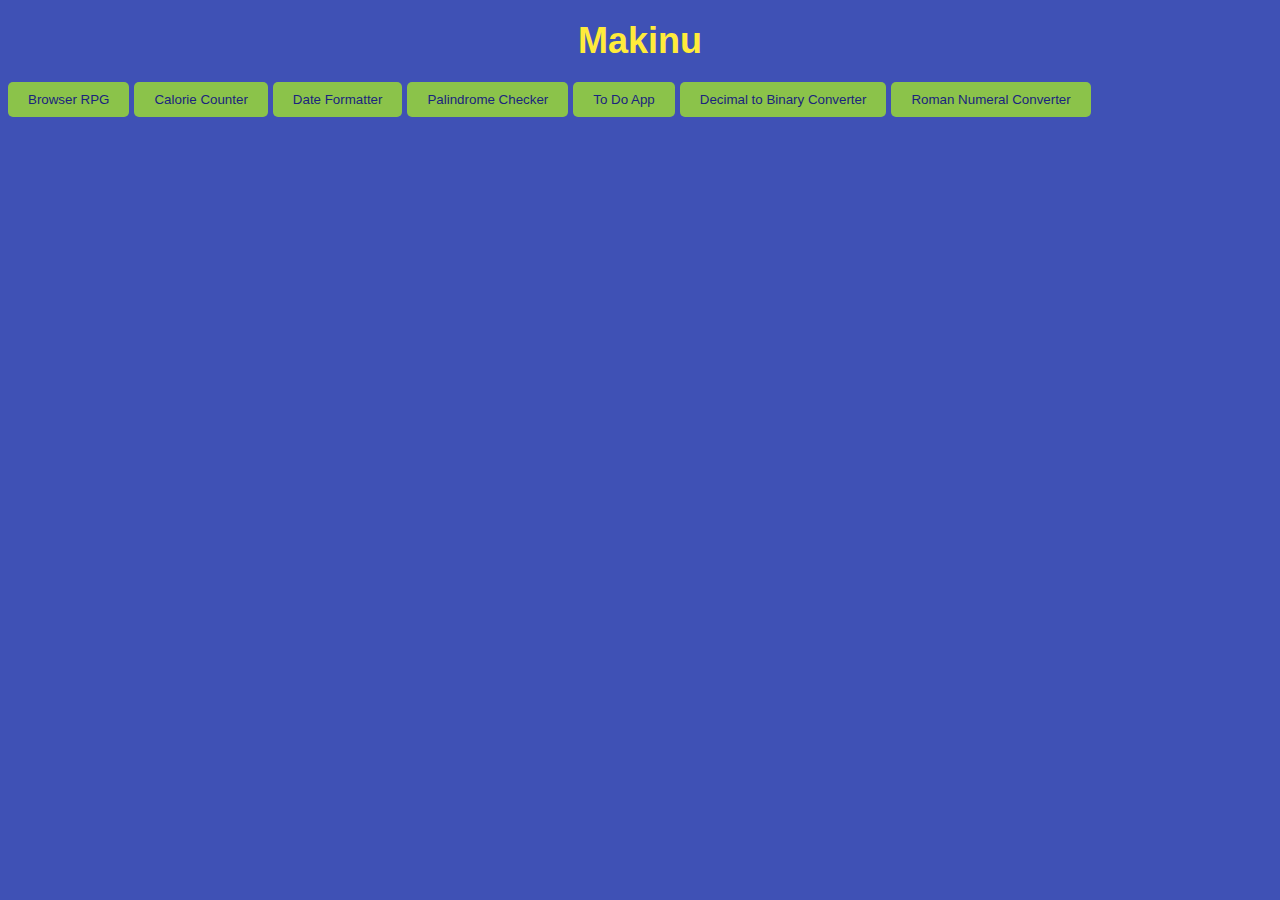
<file: index.html>
<!DOCTYPE html>
<html>
  <head>
    <meta charset="utf-8" />
    <meta name="viewport" content="width=device-width, initial-scale=1.0" />
    <link rel="stylesheet" href="styles.css" />
  </head>
  <head>
    <title>Ali Mirzakhalili</title>
  </head>
  <body>
    <h1>Makinu</h1>
    <div id="controls">
      <button id="visitRPG">Browser RPG</button>
      <button id="visitCalorieCounter">Calorie Counter</button>
      <button id="visitDateFormatter">Date Formatter</button>
      <button id="visitPalindromeChecker">Palindrome Checker</button>
      <button id="visitTodoApp">To Do App</button>
      <button id="visitDecimalToBinaryConverter">Decimal to Binary Converter</button>
      <button id="visitRomanNumeralConverter">Roman Numeral Converter</button>
    </div>

    <script src="script.js"></script>
  </body>
</html>
</file>
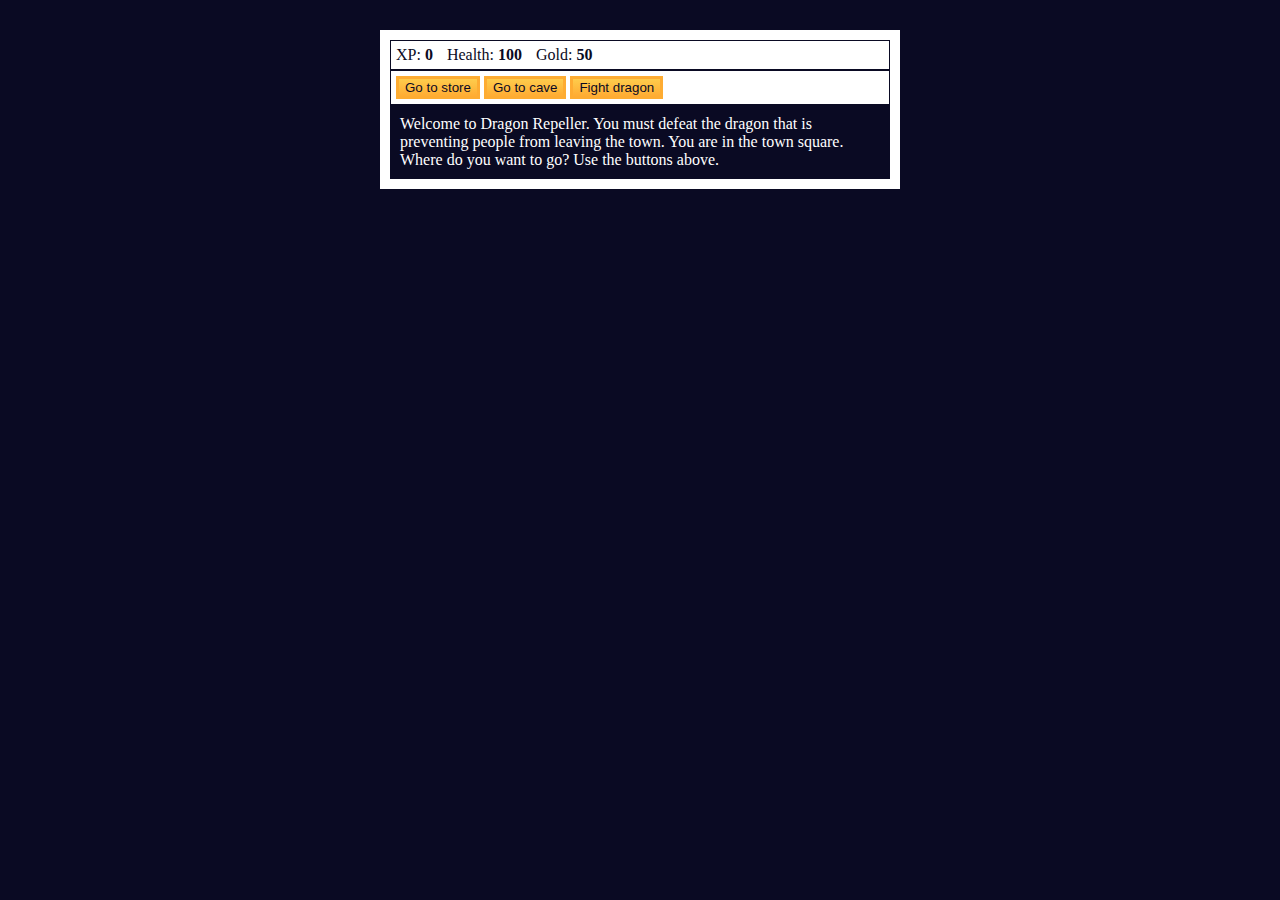
<file: JS_A+DSA_FCC_Cert/Browser-RPG/index.html>
<!DOCTYPE html>
<link rel="stylesheet" href="styles.css" />
<html lang="en">
  <head>
    <meta charset="UTF-8" />
    <meta name="viewport" content="width=device-width, initial-scale=1.0" />
    <title>RPG - Dragon Repeller</title>
  </head>
  <body>
    <div id="game">
      <div id="stats">
        <span class="stat"
          >XP: <strong><span id="xpText">0</span></strong></span
        >
        <span class="stat"
          >Health: <strong><span id="healthText">100</span></strong></span
        >
        <span class="stat"
          >Gold: <strong><span id="goldText">50</span></strong></span
        >
      </div>
      <div id="controls">
        <button id="button1">Go to store</button>
        <button id="button2">Go to cave</button>
        <button id="button3">Fight dragon</button>
      </div>
      <div id="monsterStats">
        <span class="stat"
          >Monster Name: <strong><span id="monsterName"></span></strong
        ></span>
        <span class="stat"
          >Health: <strong><span id="monsterHealth"></span></strong
        ></span>
      </div>
      <div id="text">
        Welcome to Dragon Repeller. You must defeat the dragon that is
        preventing people from leaving the town. You are in the town square.
        Where do you want to go? Use the buttons above.
      </div>
    </div>
    <script src="./script.js"></script>
  </body>
</html>
</file>
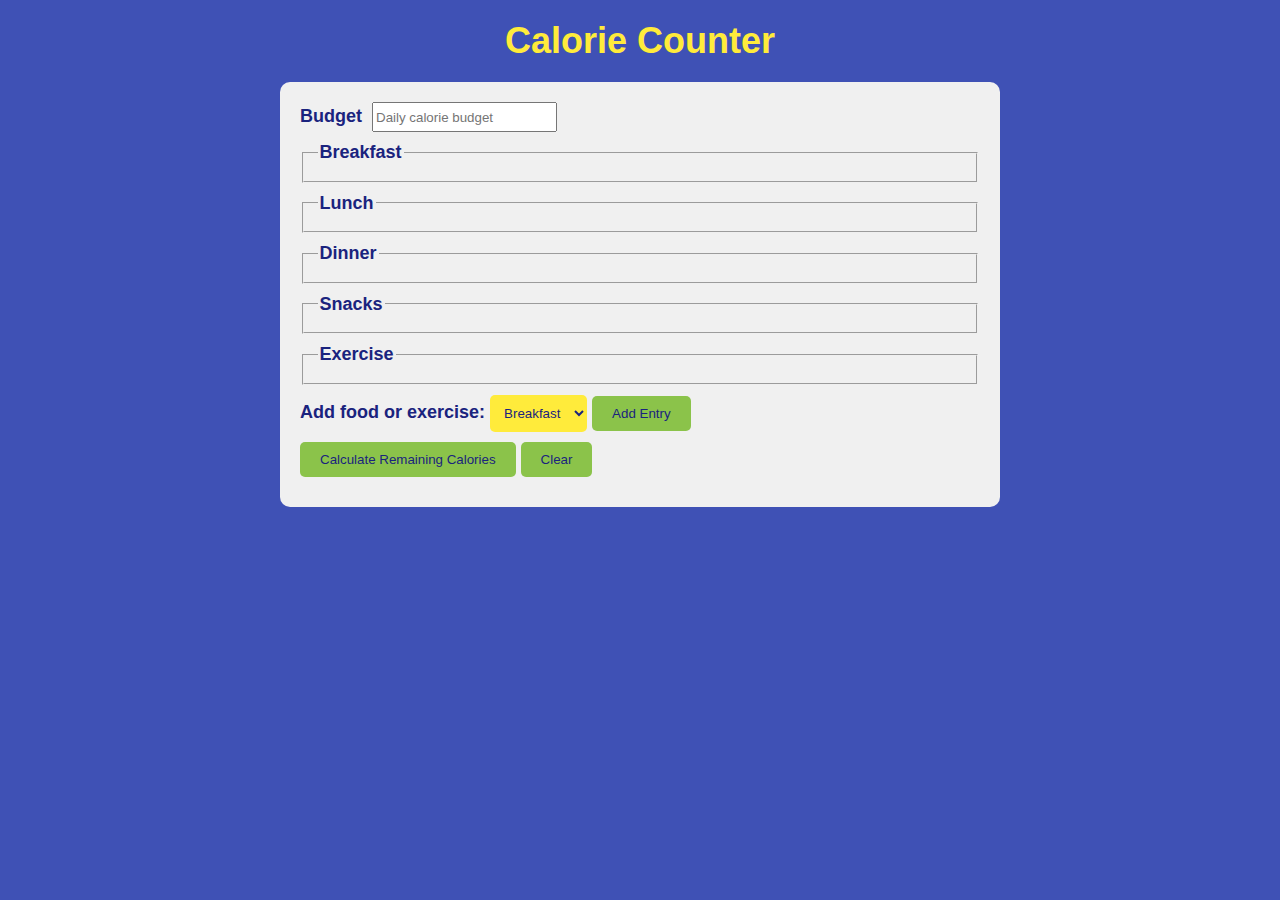
<file: JS_A+DSA_FCC_Cert/Calorie-Counter/index.html>
<!DOCTYPE html>
<html lang="en">
  <head>
    <meta charset="utf-8" />
    <meta name="viewport" content="width=device-width, initial-scale=1.0" />
    <link rel="stylesheet" href="styles.css" />
    <title>Calorie Counter</title>
  </head>
  <body>
    <main>
      <h1>Calorie Counter</h1>
      <div class="container">
        <form id="calorie-counter">
          <label for="budget">Budget</label
          ><input
            id="budget"
            type="number"
            min="0"
            placeholder="Daily calorie budget"
            required
          />
          <fieldset id="breakfast">
            <legend>Breakfast</legend>
            <div class="input-container"></div>
          </fieldset>
          <fieldset id="lunch">
            <legend>Lunch</legend>
            <div class="input-container"></div>
          </fieldset>
          <fieldset id="dinner">
            <legend>Dinner</legend>
            <div class="input-container"></div>
          </fieldset>
          <fieldset id="snacks">
            <legend>Snacks</legend>
            <div class="input-container"></div>
          </fieldset>
          <fieldset id="exercise">
            <legend>Exercise</legend>
            <div class="input-container"></div>
          </fieldset>
          <div class="controls">
            <span>
              <label for="entry-dropdown">Add food or exercise:</label>
              <select id="entry-dropdown" name="options">
                <option value="breakfast" selected>Breakfast</option>
                <option value="lunch">Lunch</option>
                <option value="dinner">Dinner</option>
                <option value="snacks">Snacks</option>
                <option value="exercise">Exercise</option>
              </select>
              <button id="add-entry" type="button">Add Entry</button>
            </span>
          </div>
          <div>
            <button id="submit" type="submit">
              Calculate Remaining Calories
            </button>
            <button id="clear" type="button">Clear</button>
          </div>
        </form>
        <div id="output" class="output hide"></div>
      </div>
    </main>
    <script src="script.js"></script>
  </body>
</html>
</file>
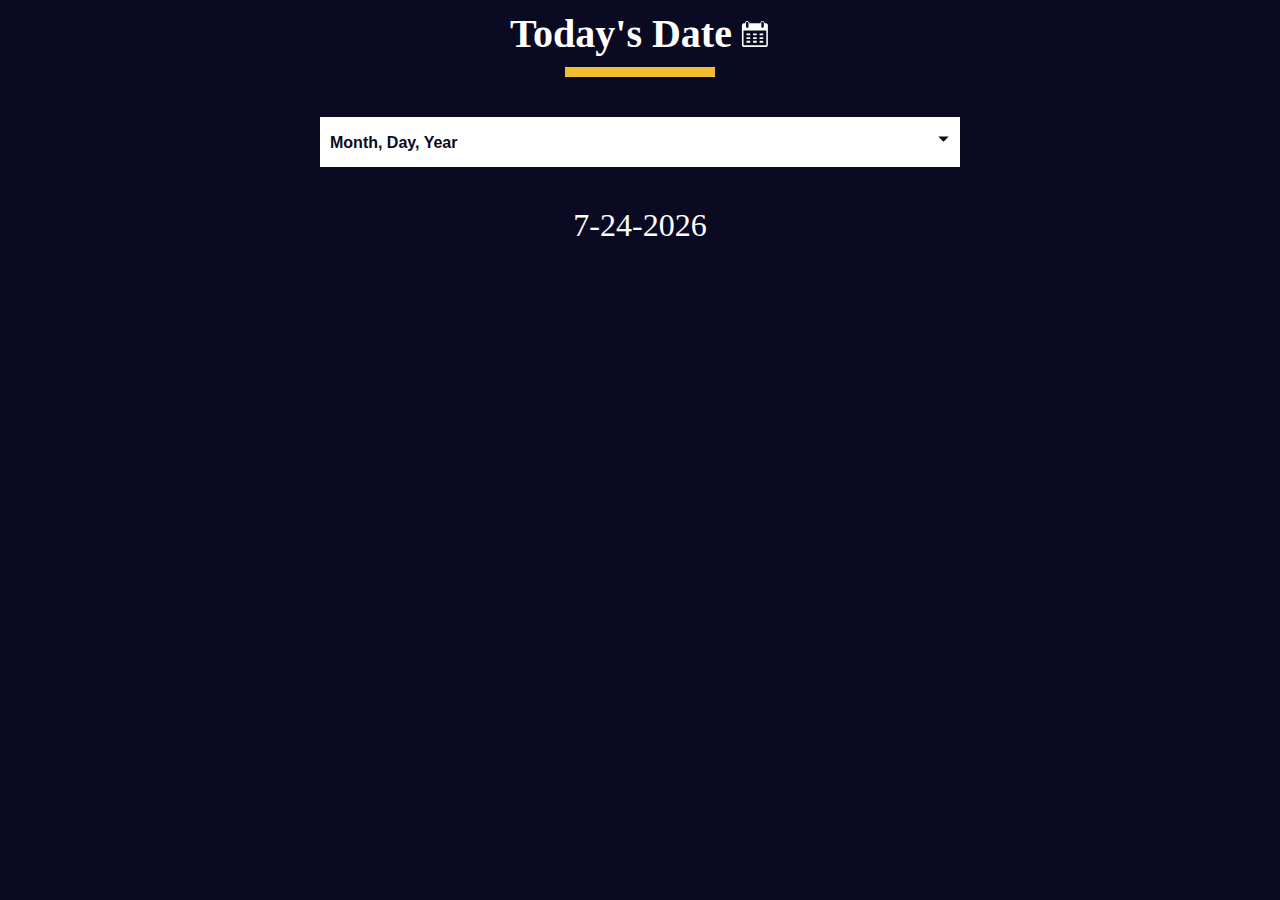
<file: JS_A+DSA_FCC_Cert/Date-Formatter/index.html>
<!DOCTYPE html>
<html lang="en">
  <head>
    <meta charset="UTF-8" />
    <meta http-equiv="X-UA-Compatible" content="IE=edge" />
    <meta name="viewport" content="width=device-width, initial-scale=1.0" />
    <title>Learn the Date Object by Building a Date Formatter</title>
    <link rel="stylesheet" href="./styles.css" />
  </head>
  <body>
    <main>
      <div class="title-container">
        <h1 class="title">Today's Date</h1>

        <svg
          class="date-svg"
          xmlns="http://www.w3.org/2000/svg"
          version="1.0"
          width="512.000000pt"
          height="512.000000pt"
          viewBox="0 0 512.000000 512.000000"
          preserveAspectRatio="xMidYMid meet"
        >
          <g
            transform="translate(0.000000,512.000000) scale(0.100000,-0.100000)"
            fill="#fff"
            stroke="none"
          >
            <path
              d="M1145 4777 c-71 -24 -120 -54 -164 -102 -59 -64 -83 -124 -89 -216 l-4 -77 -147 -3 c-142 -4 -149 -5 -213 -37 -81 -40 -149 -111 -177 -188 -21 -54 -21 -64 -21 -1789 0 -1725 0 -1735 21 -1789 28 -77 96 -148 177 -188 l67 -33 1950 0 1950 0 67 33 c74 36 133 96 170 170 l23 47 0 1760 0 1760 -23 47 c-37 74 -96 134 -169 170 -63 31 -71 32 -213 36 l-148 4 -4 77 c-8 133 -82 242 -200 297 -54 25 -75 29 -148 29 -94 -1 -151 -20 -220 -75 -75 -59 -130 -181 -130 -287 l0 -43 -954 0 -954 0 -7 74 c-12 137 -89 251 -201 303 -66 30 -179 39 -239 20z m209 -164 c23 -16 52 -49 66 -73 l25 -45 0 -365 0 -365 -28 -47 c-30 -52 -88 -92 -149 -103 -54 -10 -137 17 -175 57 -65 69 -64 60 -61 471 l3 373 27 41 c17 26 45 50 80 68 71 35 151 31 212 -12z m2594 11 c41 -20 59 -37 82 -78 l30 -51 0 -360 c0 -329 -2 -364 -19 -401 -36 -79 -137 -133 -222 -119 -57 10 -125 58 -151 107 -23 42 -23 50 -26 388 -3 377 -1 403 51 465 62 76 162 95 255 49z m537 -2717 l0 -1239 -24 -19 c-23 -19 -67 -19 -1916 -19 -1849 0 -1893 0 -1916 19 l-24 19 -3 1241 -2 1241 1942 -2 1943 -3 0 -1238z"
            />
            <path
              d="M1112 2493 l3 -158 318 -3 317 -2 0 160 0 160 -320 0 -321 0 3 -157z"
            />
            <path
              d="M2230 2490 l0 -160 315 0 315 0 0 160 0 160 -315 0 -315 0 0 -160z"
            />
            <path
              d="M3342 2493 l3 -158 310 0 310 0 3 158 3 157 -316 0 -316 0 3 -157z"
            />
            <path
              d="M1110 1855 l0 -155 320 0 320 0 0 155 0 155 -320 0 -320 0 0 -155z"
            />
            <path
              d="M2230 1855 l0 -155 315 0 315 0 0 155 0 155 -315 0 -315 0 0 -155z"
            />
            <path
              d="M3340 1855 l0 -155 315 0 315 0 0 155 0 155 -315 0 -315 0 0 -155z"
            />
            <path
              d="M1117 1383 c-4 -3 -7 -78 -7 -165 l0 -158 320 0 320 0 0 165 0 165 -313 0 c-173 0 -317 -3 -320 -7z"
            />
            <path
              d="M2230 1225 l0 -165 315 0 315 0 0 165 0 165 -315 0 -315 0 0 -165z"
            />
            <path
              d="M3347 1383 c-4 -3 -7 -78 -7 -165 l0 -158 315 0 315 0 -2 163 -3 162 -306 3 c-168 1 -308 -1 -312 -5z"
            />
          </g>
        </svg>
      </div>
      <div class="divider"></div>

      <div class="dropdown-container">
        <select name="date-options" id="date-options">
          <option value="mm-dd-yyyy">Month, Day, Year</option>
          <option value="yyyy-mm-dd">Year, Month, Day</option>
          <option value="mm-dd-yyyy-h-mm">
            Month, Day, Year, Hours, Minutes
          </option>
        </select>
        <div class="select-icon">
          <svg
            class="icon"
            xmlns="http://www.w3.org/2000/svg"
            width="25"
            height="35"
            viewBox="0 0 24 24"
          >
            <rect x="0" fill="none" width="24" height="24" />

            <g>
              <path d="M7 10l5 5 5-5" />
            </g>
          </svg>
        </div>
      </div>

      <p id="current-date"></p>
    </main>

    <script src="./script.js"></script>
  </body>
</html>
</file>
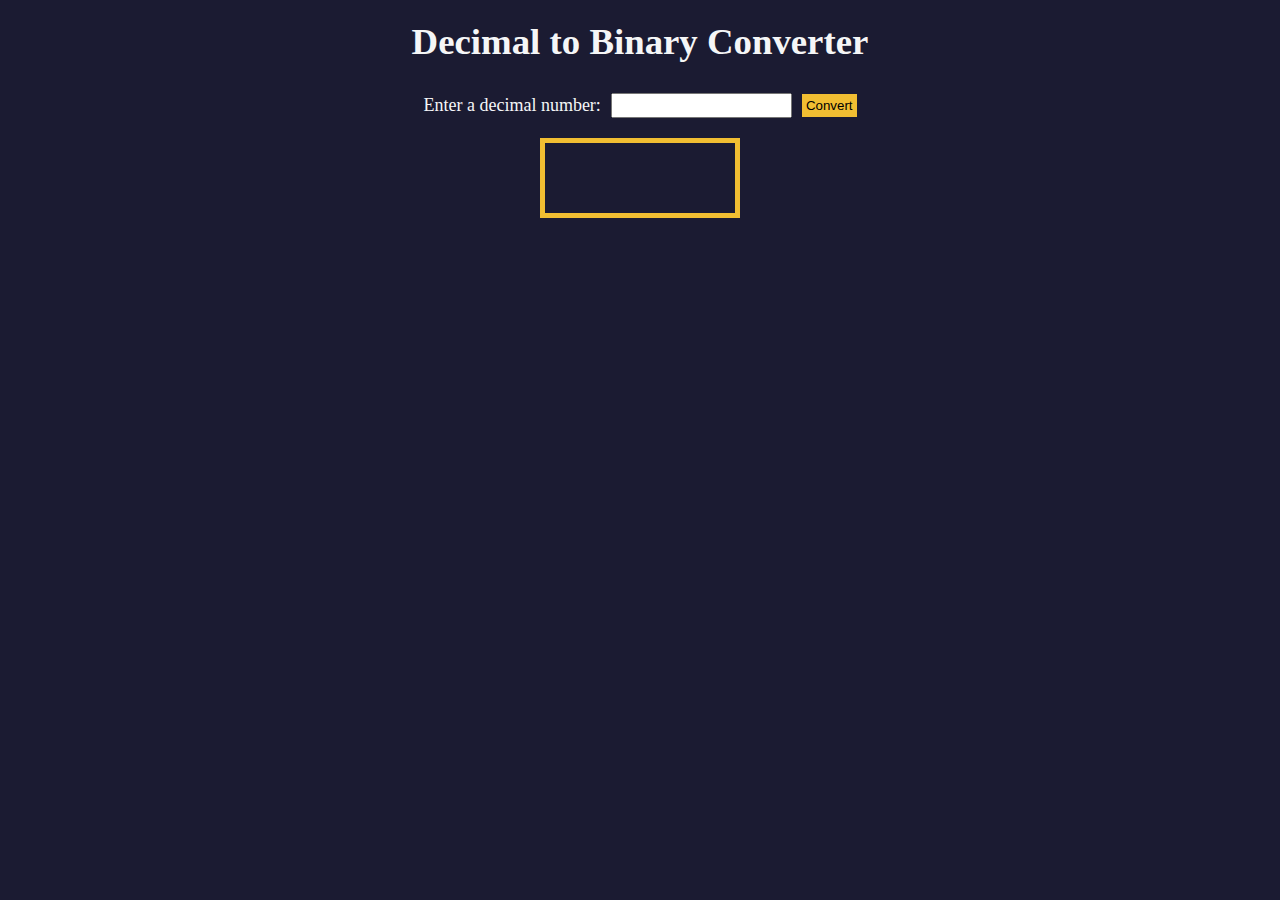
<file: JS_A+DSA_FCC_Cert/Decimal-To-Binary-Converter/index.html>
<!DOCTYPE html>
<html lang="en">
  <head>
    <meta charset="UTF-8" />
    <meta http-equiv="X-UA-Compatible" content="IE=edge" />
    <meta name="viewport" content="width=device-width, initial-scale=1.0" />
    <title>Decimal to Binary Converter</title>
    <link rel="stylesheet" href="styles.css" />
  </head>
  <body>
    <h1>Decimal to Binary Converter</h1>
    <div class="input-container">
      <label for="number-input">Enter a decimal number:</label>
      <input
        value=""
        type="number"
        name="decimal number input"
        id="number-input"
        class="number-input"
      />
      <button class="convert-btn" id="convert-btn">Convert</button>
    </div>
    <output id="result" for="number-input"></output>
    <div id="animation-container"></div>
    <script src="script.js"></script>
  </body>
</html>
</file>
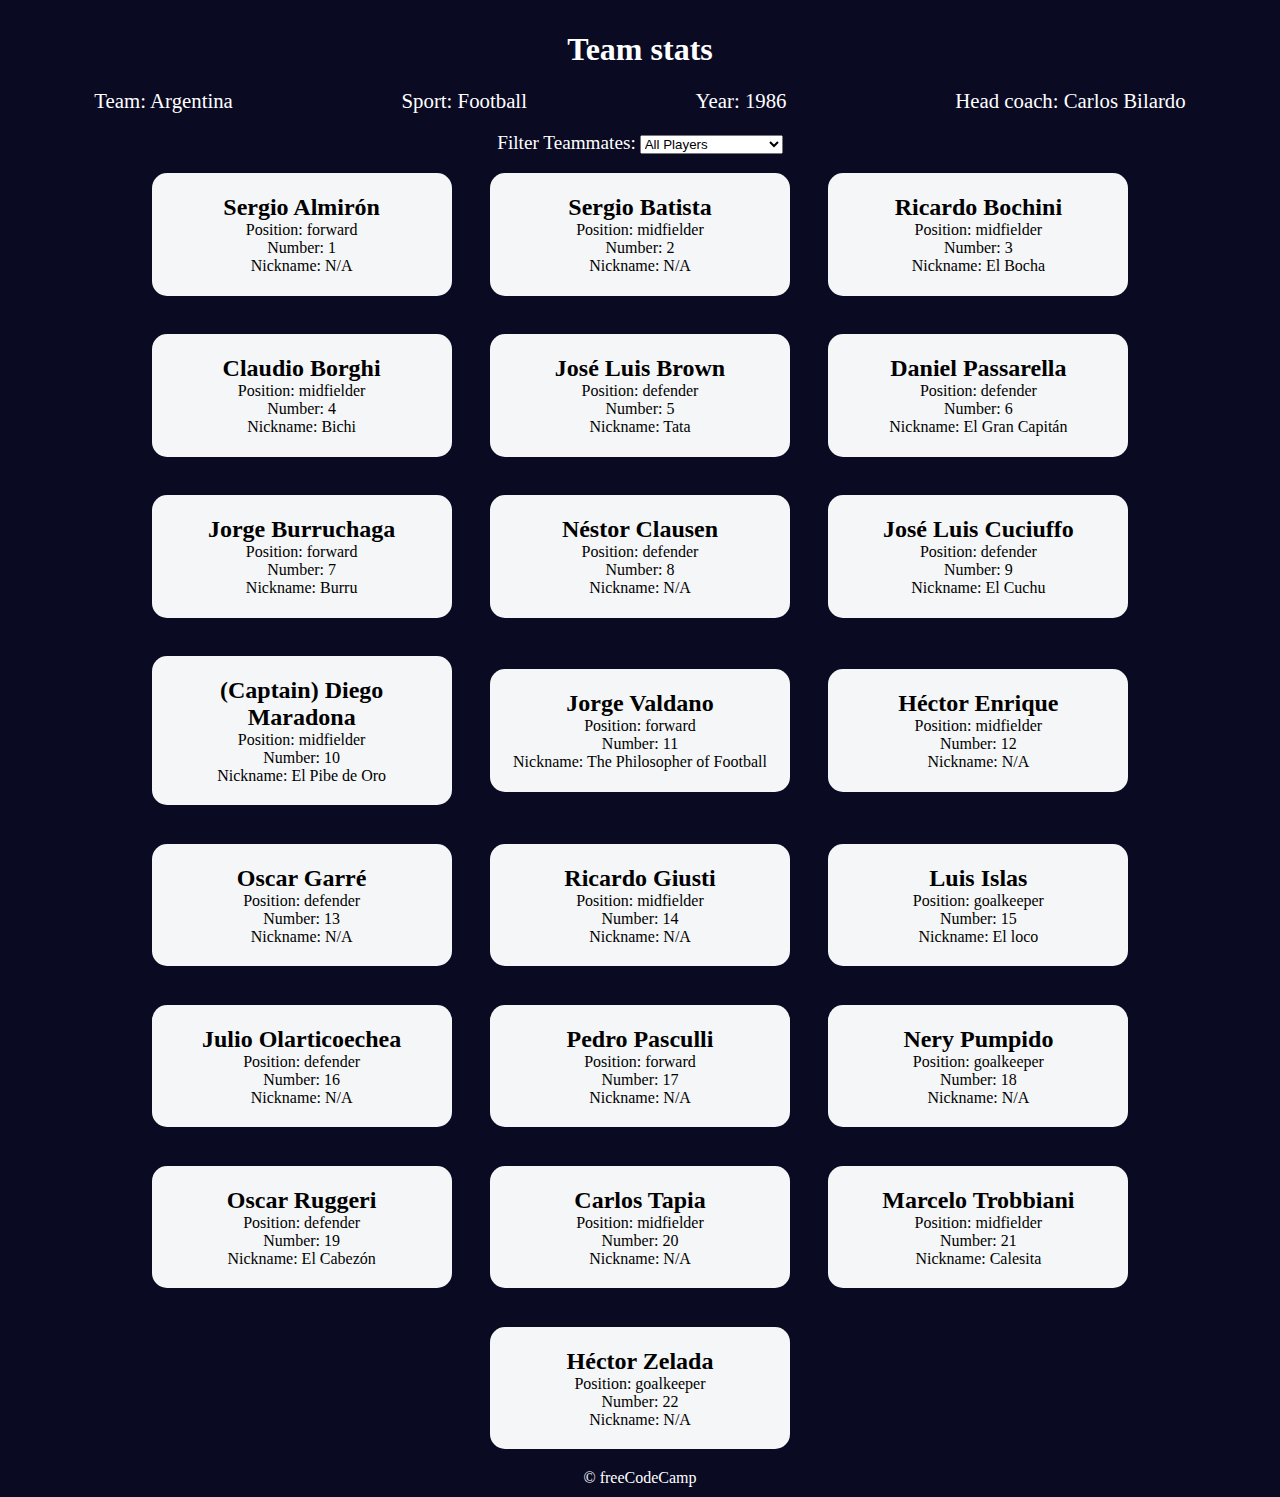
<file: JS_A+DSA_FCC_Cert/Football-Team-Cards/index.html>
<!DOCTYPE html>
<html lang="en">
  <head>
    <meta charset="UTF-8" />
    <meta http-equiv="X-UA-Compatible" content="IE=edge" />
    <meta name="viewport" content="width=device-width, initial-scale=1.0" />
    <title>
      Learn Modern JavaScript methods by building football team cards
    </title>
    <link rel="stylesheet" href="styles.css" />
  </head>
  <body>
    <h1 class="title">Team stats</h1>
    <main>
      <div class="team-stats">
        <p>Team: <span id="team"></span></p>
        <p>Sport: <span id="sport"></span></p>
        <p>Year: <span id="year"></span></p>
        <p>Head coach: <span id="head-coach"></span></p>
      </div>
      <label class="options-label" for="players">Filter Teammates:</label>
      <select name="players" id="players">
        <option value="all">All Players</option>
        <option value="nickname">Nicknames</option>
        <option value="forward">Position Forward</option>
        <option value="midfielder">Position Midfielder</option>
        <option value="defender">Position Defender</option>
        <option value="goalkeeper">Position Goalkeeper</option>
      </select>
      <div class="cards" id="player-cards">
        <div class="player-card">
          <h2>Sergio Almirón</h2>
          <p>Position: forward</p>
          <p>Number: 1</p>
          <p>Nickname: N/A</p>
        </div>
        <div class="player-card">
          <h2>Sergio Batista</h2>
          <p>Position: midfielder</p>
          <p>Number: 2</p>
          <p>Nickname: N/A</p>
        </div>
        <div class="player-card">
          <h2>Ricardo Bochini</h2>
          <p>Position: midfielder</p>
          <p>Number: 3</p>
          <p>Nickname: El Bocha</p>
        </div>
        <div class="player-card">
          <h2>Claudio Borghi</h2>
          <p>Position: midfielder</p>
          <p>Number: 4</p>
          <p>Nickname: Bichi</p>
        </div>
        <div class="player-card">
          <h2>José Luis Brown</h2>
          <p>Position: defender</p>
          <p>Number: 5</p>
          <p>Nickname: Tata</p>
        </div>
        <div class="player-card">
          <h2>Daniel Passarella</h2>
          <p>Position: defender</p>
          <p>Number: 6</p>
          <p>Nickname: El Gran Capitán</p>
        </div>
        <div class="player-card">
          <h2>Jorge Burruchaga</h2>
          <p>Position: forward</p>
          <p>Number: 7</p>
          <p>Nickname: Burru</p>
        </div>
        <div class="player-card">
          <h2>Néstor Clausen</h2>
          <p>Position: defender</p>
          <p>Number: 8</p>
          <p>Nickname: N/A</p>
        </div>
        <div class="player-card">
          <h2>José Luis Cuciuffo</h2>
          <p>Position: defender</p>
          <p>Number: 9</p>
          <p>Nickname: El Cuchu</p>
        </div>
        <div class="player-card">
          <h2>(Captain) Diego Maradona</h2>
          <p>Position: midfielder</p>
          <p>Number: 10</p>
          <p>Nickname: El Pibe de Oro</p>
        </div>
        <div class="player-card">
          <h2>Jorge Valdano</h2>
          <p>Position: forward</p>
          <p>Number: 11</p>
          <p>Nickname: The Philosopher of Football</p>
        </div>
        <div class="player-card">
          <h2>Héctor Enrique</h2>
          <p>Position: midfielder</p>
          <p>Number: 12</p>
          <p>Nickname: N/A</p>
        </div>
        <div class="player-card">
          <h2>Oscar Garré</h2>
          <p>Position: defender</p>
          <p>Number: 13</p>
          <p>Nickname: N/A</p>
        </div>
        <div class="player-card">
          <h2>Ricardo Giusti</h2>
          <p>Position: midfielder</p>
          <p>Number: 14</p>
          <p>Nickname: N/A</p>
        </div>
        <div class="player-card">
          <h2>Luis Islas</h2>
          <p>Position: goalkeeper</p>
          <p>Number: 15</p>
          <p>Nickname: El loco</p>
        </div>
        <div class="player-card">
          <h2>Julio Olarticoechea</h2>
          <p>Position: defender</p>
          <p>Number: 16</p>
          <p>Nickname: N/A</p>
        </div>
        <div class="player-card">
          <h2>Pedro Pasculli</h2>
          <p>Position: forward</p>
          <p>Number: 17</p>
          <p>Nickname: N/A</p>
        </div>
        <div class="player-card">
          <h2>Nery Pumpido</h2>
          <p>Position: goalkeeper</p>
          <p>Number: 18</p>
          <p>Nickname: N/A</p>
        </div>
        <div class="player-card">
          <h2>Oscar Ruggeri</h2>
          <p>Position: defender</p>
          <p>Number: 19</p>
          <p>Nickname: El Cabezón</p>
        </div>
        <div class="player-card">
          <h2>Carlos Tapia</h2>
          <p>Position: midfielder</p>
          <p>Number: 20</p>
          <p>Nickname: N/A</p>
        </div>
        <div class="player-card">
          <h2>Marcelo Trobbiani</h2>
          <p>Position: midfielder</p>
          <p>Number: 21</p>
          <p>Nickname: Calesita</p>
        </div>
        <div class="player-card">
          <h2>Héctor Zelada</h2>
          <p>Position: goalkeeper</p>
          <p>Number: 22</p>
          <p>Nickname: N/A</p>
        </div>
      </div>
    </main>
    <footer>&copy; freeCodeCamp</footer>
    <script src="./script.js"></script>
  </body>
</html>
</file>
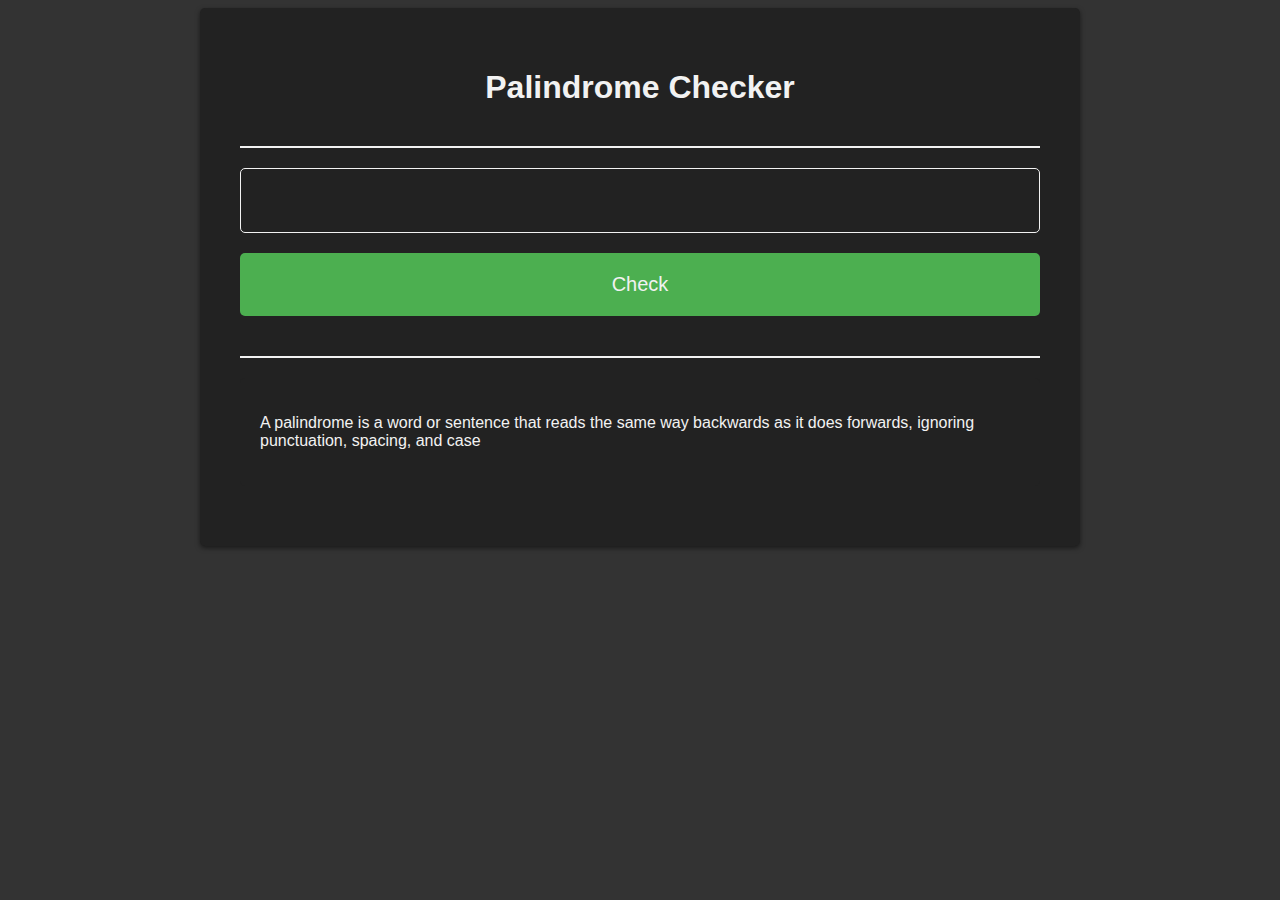
<file: JS_A+DSA_FCC_Cert/Palindrome-Checker/index.html>
<!DOCTYPE html>
<html lang="en">
  <head>
    <meta charset="UTF-8" />
    <meta name="viewport" content="width=device-width, initial-scale=1.0" />
    <link rel="stylesheet" href="styles.css" />
    <title>Palindrome Checker</title>
  </head>
  <body>
    <main>
      <div class="title-container">
        <h1 class="title">Palindrome Checker</h1>
      </div>
      <div class="divider"></div>
      <input type="text" id="text-input" />
      <button id="check-btn">Check</button>
      <div id="result"></div>
      <div class="divider"></div>
      <div id="hint-box">
        <p>
          A palindrome is a word or sentence that reads the same way backwards
          as it does forwards, ignoring punctuation, spacing, and case
        </p>
      </div>
    </main>
    <script src="script.js"></script>
  </body>
</html>
</file>
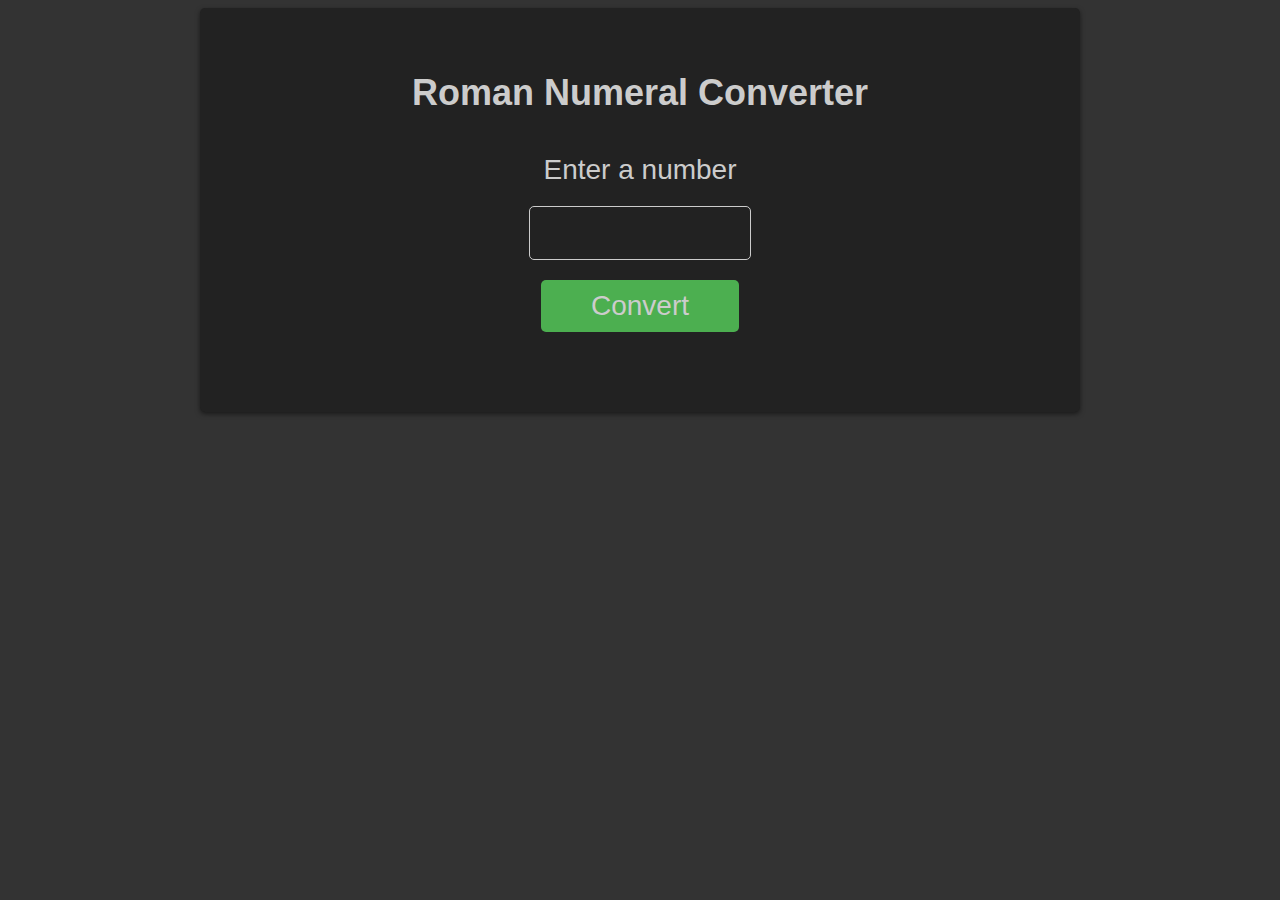
<file: JS_A+DSA_FCC_Cert/Roman-Numeral-Converter/index.html>
<!DOCTYPE html>
<html lang="en">
  <head>
    <meta charset="UTF-8" />
    <meta name="viewport" content="width=device-width, initial-scale=1.0" />
    <link rel="stylesheet" href="styles.css" />
    <title>Roman Numeral Converter</title>
  </head>

  <body>
    <main>
      <div class="container">
        <h1>Roman Numeral Converter</h1>
        <div class="input">
          <label for="number">Enter a number</label>
          <input type="number" id="number" />
        </div>
        <div id="output"></div>
        <button id="convert-btn">Convert</button>
      </div>
    </main>
    <script src="script.js"></script>
  </body>
</html>
</file>
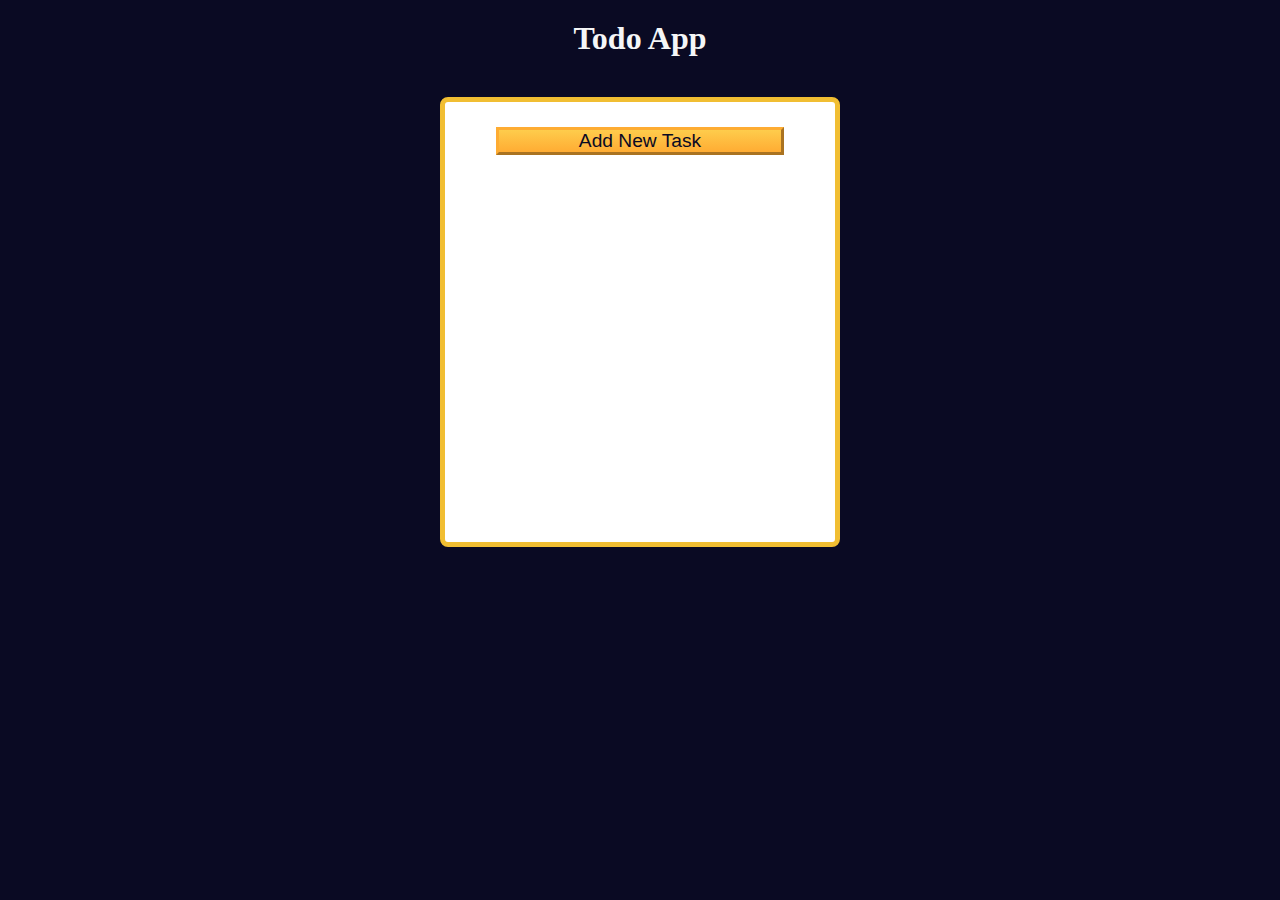
<file: JS_A+DSA_FCC_Cert/Todo-App/index.html>
<!DOCTYPE html>
<html lang="en">
  <head>
    <meta charset="UTF-8" />
    <meta http-equiv="X-UA-Compatible" content="IE=edge" />
    <meta name="viewport" content="width=device-width, initial-scale=1.0" />
    <title>Learn localStorage by Building a Todo App</title>
    <link rel="stylesheet" href="styles.css" />
  </head>

  <body>
    <main>
      <h1>Todo App</h1>
      <div class="todo-app">
        <button id="open-task-form-btn" class="btn large-btn">
          Add New Task
        </button>
        <form class="task-form hidden" id="task-form">
          <div class="task-form-header">
            <button
              id="close-task-form-btn"
              class="close-task-form-btn"
              type="button"
              aria-label="close"
            >
              <svg
                class="close-icon"
                xmlns="http://www.w3.org/2000/svg"
                viewBox="0 0 48 48"
                width="48px"
                height="48px"
              >
                <path
                  fill="#F44336"
                  d="M21.5 4.5H26.501V43.5H21.5z"
                  transform="rotate(45.001 24 24)"
                />
                <path
                  fill="#F44336"
                  d="M21.5 4.5H26.5V43.501H21.5z"
                  transform="rotate(135.008 24 24)"
                />
              </svg>
            </button>
          </div>
          <div class="task-form-body">
            <label class="task-form-label" for="title-input">Title</label>
            <input
              required
              type="text"
              class="form-control"
              id="title-input"
              value=""
            />
            <label class="task-form-label" for="date-input">Date</label>
            <input type="date" class="form-control" id="date-input" value="" />
            <label class="task-form-label" for="description-input"
              >Description</label
            >
            <textarea
              class="form-control"
              id="description-input"
              cols="30"
              rows="5"
            ></textarea>
          </div>
          <div class="task-form-footer">
            <button
              id="add-or-update-task-btn"
              class="btn large-btn"
              type="submit"
            >
              Add Task
            </button>
          </div>
        </form>
        <dialog id="confirm-close-dialog">
          <form method="dialog">
            <p class="discard-message-text">Discard unsaved changes?</p>
            <div class="confirm-close-dialog-btn-container">
              <button id="cancel-btn" class="btn">Cancel</button>
              <button id="discard-btn" class="btn">Discard</button>
            </div>
          </form>
        </dialog>
        <div id="tasks-container"></div>
      </div>
    </main>
    <script src="script.js"></script>
  </body>
</html>
</file>
<file: styles.css>
:root {
    --light-grey: #f0f0f0;
    --dark-blue: #1a237e;
    --fcc-blue: #3f51b5;
    --light-yellow: #ffeb3b;
    --dark-yellow: #fbc02d;
    --light-pink: #f48fb1;
    --dark-red: #b71c1c;
    --light-green: #8bc34a;
  }
  
  body {
    font-family: "Lato", Helvetica, Arial, sans-serif;
    font-size: 18px;
    background-color: var(--fcc-blue);
    color: var(--light-grey);
  }
  
  h1 {
    text-align: center;
    color: var(--light-yellow);
  }
  
  .container {
    width: 90%;
    max-width: 680px;
    background-color: var(--light-grey);
    padding: 20px;
    border-radius: 10px;
  }
  
  h1,
  .container,
  .output {
    margin: 20px auto;
  }
  
  label,
  legend {
    font-weight: bold;
    color: var(--dark-blue);
  }
  
  .input-container {
    display: flex;
    flex-direction: column;
  }
  
  button,
  input[type="submit"] {
    cursor: pointer;
    text-decoration: none;
    background-color: var(--light-green);
    border: none;
    color: var(--dark-blue);
    padding: 10px 20px;
    border-radius: 5px;
    transition: background-color 0.3s ease;
  }
  
  button:hover,
  input[type="submit"]:hover {
    background-color: var(--dark-yellow);
  }
  
  button,
  input,
  select {
    min-height: 24px;
    color: var(--dark-blue);
  }
  
  fieldset,
  label,
  button,
  input,
  select {
    margin-bottom: 10px;
  }
  
  select {
    padding: 10px;
    border: none;
    border-radius: 5px;
    background-color: var(--light-yellow);
    color: var(--dark-blue);
  }
  
  .output {
    border: 2px solid var(--light-grey);
    padding: 10px;
    text-align: center;
    background-color: var(--light-pink);
  }
  
  .hide {
    display: none;
  }
  
  .output span {
    font-weight: bold;
    font-size: 1.2em;
  }
  
  .surplus {
    color: var(--light-green);
  }
  
  .deficit {
    color: var(--dark-red);
  }
  
  label[for="budget"] {
    padding-right: 10px;
  }
</file>
<file: JS_A+DSA_FCC_Cert/Browser-RPG/styles.css>
body {
  background-color: #0a0a23;
}

#text {
  background-color: #0a0a23;
  color: #ffffff;
  padding: 10px;
}

#game {
  max-width: 500px;
  max-height: 400px;
  background-color: #ffffff;
  color: #ffffff;
  margin: 30px auto 0px auto;
  padding: 10px;
}

#controls,
#stats {
  border: 1px solid #0a0a23;
  color: #0a0a23;
  padding: 5px;
}

#monsterStats {
  display: none;
  border: 1px solid #0a0a23;
  padding: 5px;
  color: #ffffff;
  background: #c70d0d;
}

.stat {
  padding-right: 10px;
}

button {
  cursor: pointer;
  color: #0a0a23;
  background-color: #feac32;
  background-image: linear-gradient(#fecc4c, #ffac33);
  border: 3px solid #feac32;
}
</file>
<file: JS_A+DSA_FCC_Cert/Calorie-Counter/styles.css>
:root {
  --light-grey: #f0f0f0;
  --dark-blue: #1a237e;
  --fcc-blue: #3f51b5;
  --light-yellow: #ffeb3b;
  --dark-yellow: #fbc02d;
  --light-pink: #f48fb1;
  --dark-red: #b71c1c;
  --light-green: #8bc34a;
}

body {
  font-family: "Lato", Helvetica, Arial, sans-serif;
  font-size: 18px;
  background-color: var(--fcc-blue);
  color: var(--light-grey);
}

h1 {
  text-align: center;
  color: var(--light-yellow);
}

.container {
  width: 90%;
  max-width: 680px;
  background-color: var(--light-grey);
  padding: 20px;
  border-radius: 10px;
}

h1,
.container,
.output {
  margin: 20px auto;
}

label,
legend {
  font-weight: bold;
  color: var(--dark-blue);
}

.input-container {
  display: flex;
  flex-direction: column;
}

button,
input[type="submit"] {
  cursor: pointer;
  text-decoration: none;
  background-color: var(--light-green);
  border: none;
  color: var(--dark-blue);
  padding: 10px 20px;
  border-radius: 5px;
  transition: background-color 0.3s ease;
}

button:hover,
input[type="submit"]:hover {
  background-color: var(--dark-yellow);
}

button,
input,
select {
  min-height: 24px;
  color: var(--dark-blue);
}

fieldset,
label,
button,
input,
select {
  margin-bottom: 10px;
}

select {
  padding: 10px;
  border: none;
  border-radius: 5px;
  background-color: var(--light-yellow);
  color: var(--dark-blue);
}

.output {
  border: 2px solid var(--light-grey);
  padding: 10px;
  text-align: center;
  background-color: var(--light-pink);
}

.hide {
  display: none;
}

.output span {
  font-weight: bold;
  font-size: 1.2em;
}

.surplus {
  color: var(--light-green);
}

.deficit {
  color: var(--dark-red);
}

label[for="budget"] {
  padding-right: 10px;
}
</file>
<file: JS_A+DSA_FCC_Cert/Date-Formatter/styles.css>
*,
*::before,
*::after {
  margin: 0;
  padding: 0;
  box-sizing: border-box;
}

:root {
  --dark-grey: #0a0a23;
  --white: #ffffff;
  --yellow: #f1be32;
}

body {
  color: var(--white);
  background-color: var(--dark-grey);
}

.title-container {
  margin: 10px 0;
  display: flex;
  align-items: center;
  justify-content: center;
  gap: 8px;
}

.title {
  font-size: 2.5rem;
}

.date-svg {
  width: 30px;
  height: 30px;
}

.divider {
  margin: auto;
  width: 150px;
  height: 10px;
  background-color: var(--yellow);
}

.dropdown-container {
  width: 50%;
  margin: 40px auto;
  position: relative;
}

select {
  display: block;
  margin: 20px auto 0;
  width: 100%;
  height: 50px;
  font-size: 100%;
  font-weight: bold;
  cursor: pointer;
  background-color: var(--white);
  border: none;
  color: var(--dark-grey);
  appearance: none;
  padding: 10px;
  padding-right: 38px;
  -webkit-appearance: none;
  -moz-appearance: none;
  transition: color 0.3s ease, background-color 0.3s ease,
    border-bottom-color 0.3s ease;
}

.select-icon {
  position: absolute;
  top: 4px;
  right: 4px;
  width: 30px;
  height: 36px;
  pointer-events: none;
  padding-left: 5px;
  transition: background-color 0.3s ease, border-color 0.3s ease;
}

.select-icon svg.icon {
  transition: fill 0.3s ease;
  fill: var(--dark-grey);
}

#current-date {
  font-size: 2rem;
  text-align: center;
}

@media (max-width: 375px) {
  .title {
    font-size: 2rem;
  }

  .dropdown-container {
    width: 80%;
  }

  .date-svg {
    display: none;
  }
}
</file>
<file: JS_A+DSA_FCC_Cert/Decimal-To-Binary-Converter/styles.css>
*,
*::before,
*::after {
  box-sizing: border-box;
  margin: 0;
  padding: 0;
}

:root {
  --light-grey: #f5f6f7;
  --dark-blue: #1b1b32;
  --orange: #f1be32;
}

body {
  background-color: var(--dark-blue);
  font-family: "Times New Roman", Times, serif;
  font-size: 18px;
  color: var(--light-grey);
  padding: 0 15px;
  display: flex;
  flex-direction: column;
  align-items: center;
}

h1 {
  text-align: center;
  font-size: 2.3rem;
  margin: 20px 0;
}

.input-container {
  margin: 10px 0;
  display: flex;
  flex-direction: column;
  gap: 10px;
  justify-content: center;
  align-items: center;
}

.convert-btn {
  background-color: var(--orange);
  cursor: pointer;
  border: none;
  padding: 4px;
}

.number-input {
  height: 25px;
}

#result {
  margin: 10px 0;
  min-width: 200px;
  width: fit-content;
  min-height: 80px;
  word-break: break-word;
  padding: 15px;
  border: 5px solid var(--orange);
  font-size: 2rem;
  text-align: center;
}

#animation-container {
  margin: auto;
  max-width: 300px;
}

.animation-frame {
  margin: 250px auto 0;
  padding: 15px 10px;
  border: 5px solid var(--orange);
  font-size: 1.2rem;
  text-align: center;
}

@media screen and (min-width: 500px) {
  .input-container {
    flex-direction: row;
  }

  #result {
    max-width: 460px;
  }
}
</file>
<file: JS_A+DSA_FCC_Cert/Football-Team-Cards/styles.css>
*,
*::before,
*::after {
  box-sizing: border-box;
  margin: 0;
  padding: 0;
}

:root {
  --dark-grey: #0a0a23;
  --light-grey: #f5f6f7;
  --white: #ffffff;
  --black: #000;
}

body {
  background-color: var(--dark-grey);
  text-align: center;
  padding: 10px;
}

.title,
.options-label,
.team-stats,
footer {
  color: var(--white);
}

.title {
  margin: 1.3rem 0;
}

.team-stats {
  display: flex;
  justify-content: space-around;
  flex-wrap: wrap;
  font-size: 1.3rem;
  margin: 1.2rem 0;
}

.options-label {
  font-size: 1.2rem;
}

.cards {
  display: flex;
  flex-wrap: wrap;
  justify-content: center;
  align-items: center;
}

.player-card {
  background-color: var(--light-grey);
  padding: 1.3rem;
  margin: 1.2rem;
  width: 300px;
  border-radius: 15px;
}

@media (max-width: 768px) {
  .team-stats {
    flex-direction: column;
  }
}
</file>
<file: JS_A+DSA_FCC_Cert/Palindrome-Checker/styles.css>
body {
  font-family: Arial, sans-serif;
  background-color: #333;
  color: #f2f2f2;
}

main {
  max-width: 800px;
  margin: 0 auto;
  padding: 40px;
  background-color: #222;
  border-radius: 5px;
  box-shadow: 0 2px 5px rgba(0, 0, 0, 0.5);
}

h1 {
  text-align: center;
  margin-bottom: 40px;
  font-size: 32px;
  color: #f2f2f2;
}

.title-container {
  text-align: center;
  margin-bottom: 40px;
}

.title {
  font-size: 32px;
  font-weight: bold;
  color: #f2f2f2;
}

.divider {
  height: 2px;
  margin-bottom: 20px;
  background-color: #f2f2f2;
}

#text-input,
#check-btn {
  width: 100%;
}

#text-input {
  padding: 20px;
  font-size: 20px;
  border: 1px solid #f2f2f2;
  border-radius: 5px;
  margin-bottom: 20px;
  box-sizing: border-box;
  background-color: #222;
  color: #f2f2f2;
}

#check-btn {
  padding: 20px;
  font-size: 20px;
  background-color: #4caf50;
  color: #f2f2f2;
  border: none;
  border-radius: 5px;
  cursor: pointer;
}

#result {
  margin-top: 40px;
  font-size: 24px;
  font-weight: bold;
  text-align: center;
  color: #f2f2f2;
}

#hint-box {
  background-color: #222;
  padding: 20px;
  border-radius: 5px;
  margin-bottom: 20px;
  color: #f2f2f2;
}
</file>
<file: JS_A+DSA_FCC_Cert/Roman-Numeral-Converter/styles.css>
body {
  font-family: Arial, sans-serif;
  background-color: #333;
  color: #ccc;
}

main {
  max-width: 800px;
  margin: 0 auto;
  padding: 40px;
  background-color: #222;
  border-radius: 5px;
  box-shadow: 0 2px 5px rgba(0, 0, 0, 0.5);
}

h1 {
  text-align: center;
  margin-bottom: 40px;
  font-size: 36px;
  color: #ccc;
}

.container {
  text-align: center;
  margin-bottom: 40px;
}

.input {
  margin-bottom: 20px;
}

label {
  display: block;
  margin-bottom: 10px;
  font-size: 28px;
  color: #ccc;
  margin: 0 auto;
}

input[type="number"] {
  width: 25%;
  padding: 10px;
  font-size: 28px;
  border: 1px solid #ccc;
  border-radius: 5px;
  background-color: #222;
  color: #ccc;
  margin: 20px auto;
  display: block;
  text-align: center;
}

#convert-btn {
  padding: 10px 50px;
  font-size: 28px;
  background-color: #4caf50;
  color: #ccc;
  border: none;
  border-radius: 5px;
  cursor: pointer;
}

#output {
  display: none;
  padding: 20px;
  font-size: 28px;
  color: #ccc;
  background-color: #444;
  border-radius: 5px;
  margin: 50px auto;
  text-align: center;
  width: 90%;
}
</file>
<file: JS_A+DSA_FCC_Cert/Todo-App/styles.css>
:root {
  --white: #fff;
  --light-grey: #f5f6f7;
  --dark-grey: #0a0a23;
  --yellow: #f1be32;
  --golden-yellow: #feac32;
}

*,
*::before,
*::after {
  margin: 0;
  padding: 0;
  box-sizing: border-box;
}

body {
  background-color: var(--dark-grey);
}

main {
  display: flex;
  flex-direction: column;
  justify-content: center;
  align-items: center;
}

h1 {
  color: var(--light-grey);
  margin: 20px 0 40px 0;
}

.todo-app {
  background-color: var(--white);
  width: 300px;
  height: 350px;
  border: 5px solid var(--yellow);
  border-radius: 8px;
  padding: 15px;
  position: relative;
  display: flex;
  flex-direction: column;
  gap: 10px;
}

.btn {
  cursor: pointer;
  width: 100px;
  margin: 10px;
  color: var(--dark-grey);
  background-color: var(--golden-yellow);
  background-image: linear-gradient(#fecc4c, #ffac33);
  border-color: var(--golden-yellow);
  border-width: 3px;
}

.btn:hover {
  background-image: linear-gradient(#ffcc4c, #f89808);
}

.large-btn {
  width: 80%;
  font-size: 1.2rem;
  align-self: center;
  justify-self: center;
}

.close-task-form-btn {
  background: none;
  border: none;
  cursor: pointer;
}

.close-icon {
  width: 20px;
  height: 20px;
}

.task-form {
  display: flex;
  position: absolute;
  top: 50%;
  left: 50%;
  transform: translate(-50%, -50%);
  background-color: var(--white);
  border-radius: 5px;
  padding: 15px;
  width: 300px;
  height: 350px;
  flex-direction: column;
  justify-content: space-between;
  overflow: auto;
}

.task-form-header {
  display: flex;
  justify-content: flex-end;
}

.task-form-body {
  display: flex;
  flex-direction: column;
  justify-content: space-around;
}

.task-form-footer {
  display: flex;
  justify-content: center;
}

.task-form-label,
#title-input,
#date-input,
#description-input {
  display: block;
}

.task-form-label {
  margin-bottom: 5px;
  font-size: 1.3rem;
  font-weight: bold;
}

#title-input,
#date-input,
#description-input {
  width: 100%;
  margin-bottom: 10px;
  padding: 2px;
}

#confirm-close-dialog {
  padding: 10px;
  margin: 10px auto;
  border-radius: 15px;
}

.confirm-close-dialog-btn-container {
  display: flex;
  justify-content: center;
  margin-top: 10px;
}

.discard-message-text {
  font-weight: bold;
  font-size: 1.5rem;
}

#tasks-container {
  height: 100%;
  overflow-y: auto;
}

.task {
  margin: 5px 0;
}

.hidden {
  display: none;
}

@media (min-width: 576px) {
  .todo-app,
  .task-form {
    width: 400px;
    height: 450px;
  }

  .task-form-label {
    font-size: 1.5rem;
  }

  #title-input,
  #date-input {
    height: 2rem;
  }

  #title-input,
  #date-input,
  #description-input {
    padding: 5px;
    margin-bottom: 20px;
  }
}
</file>
